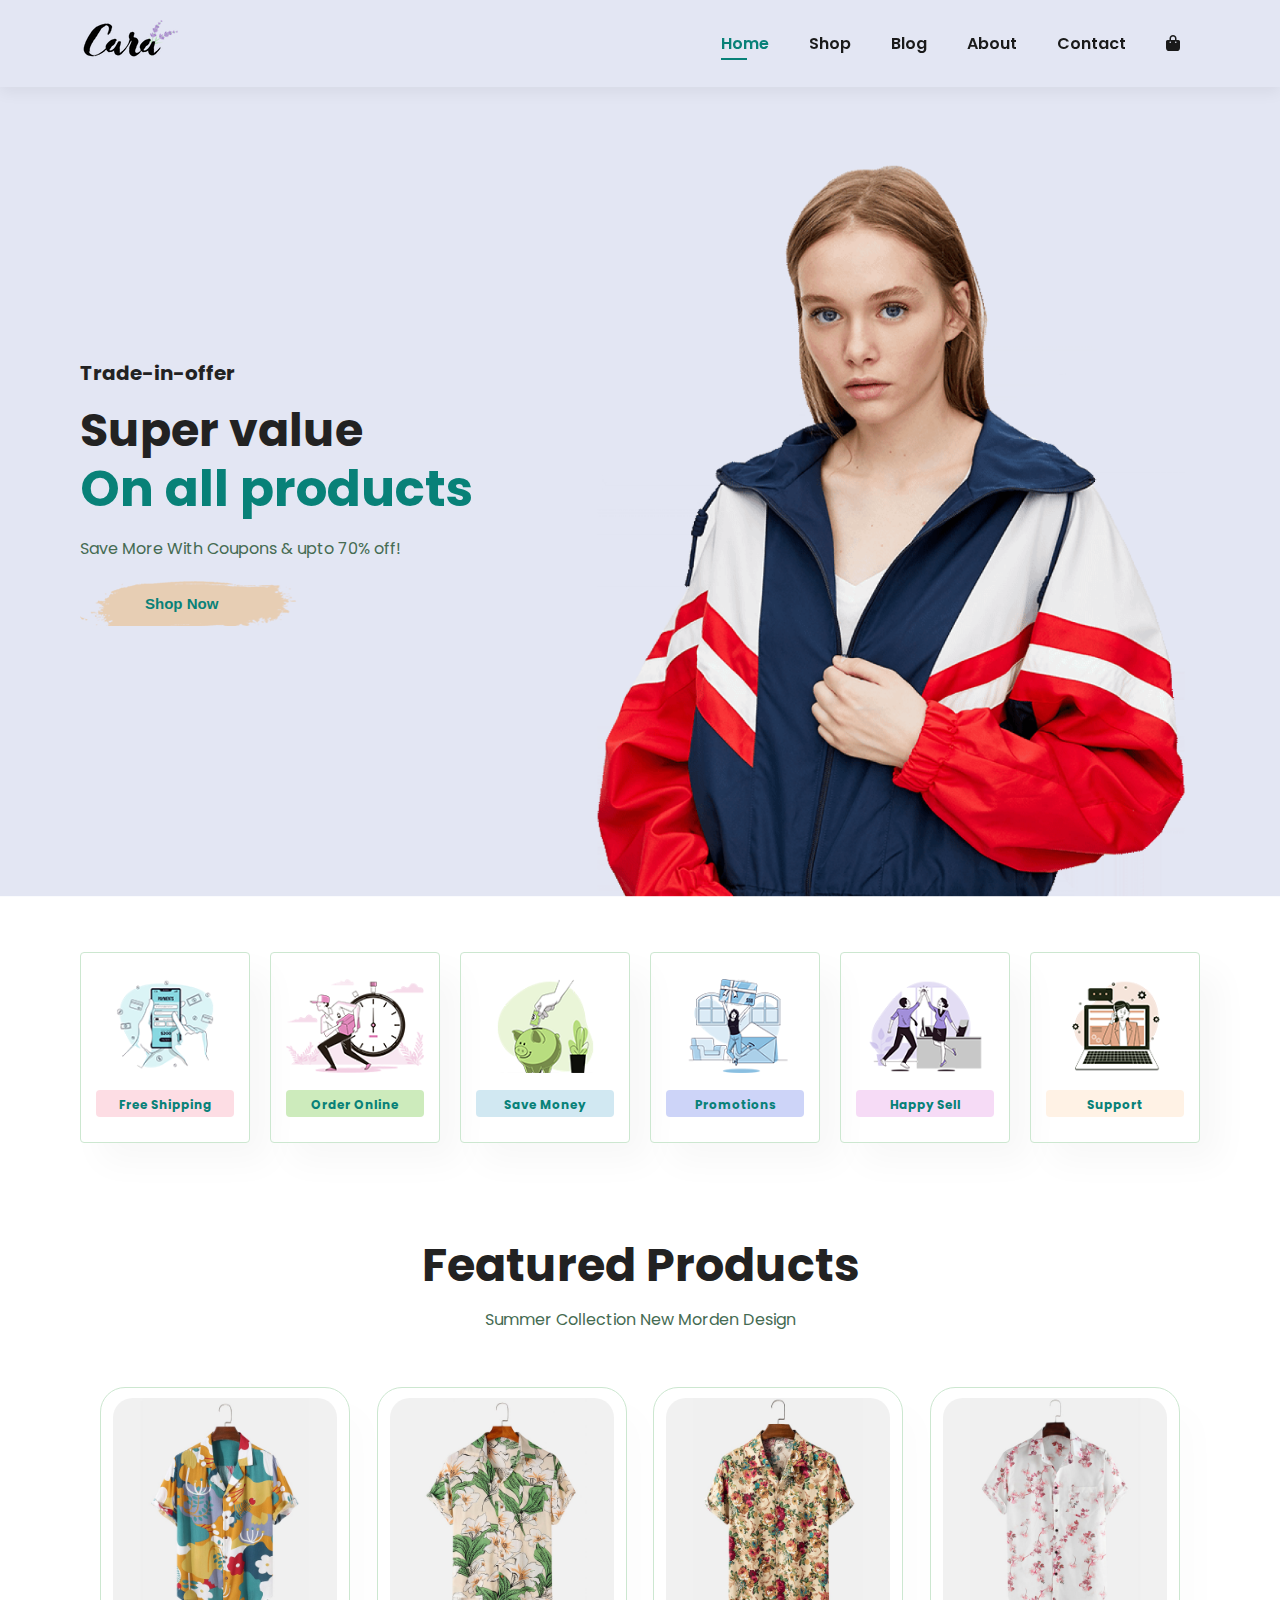
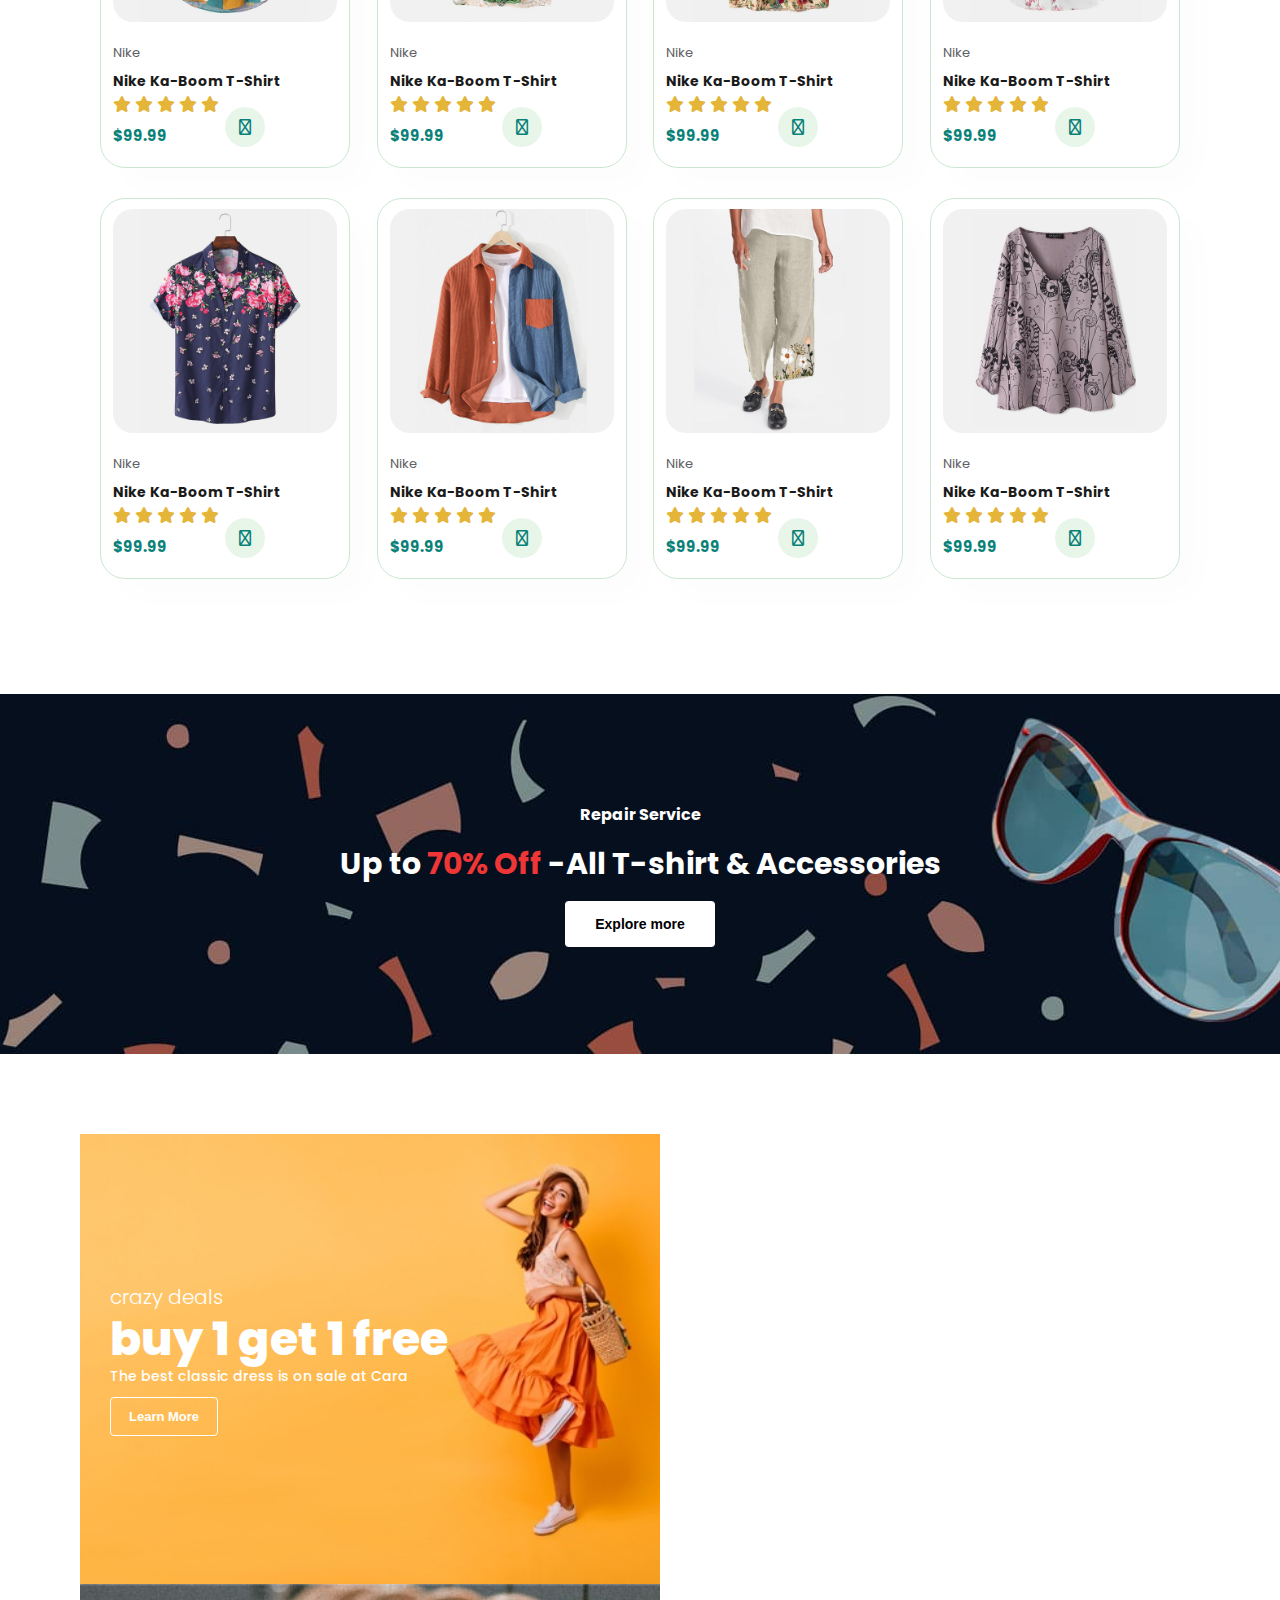
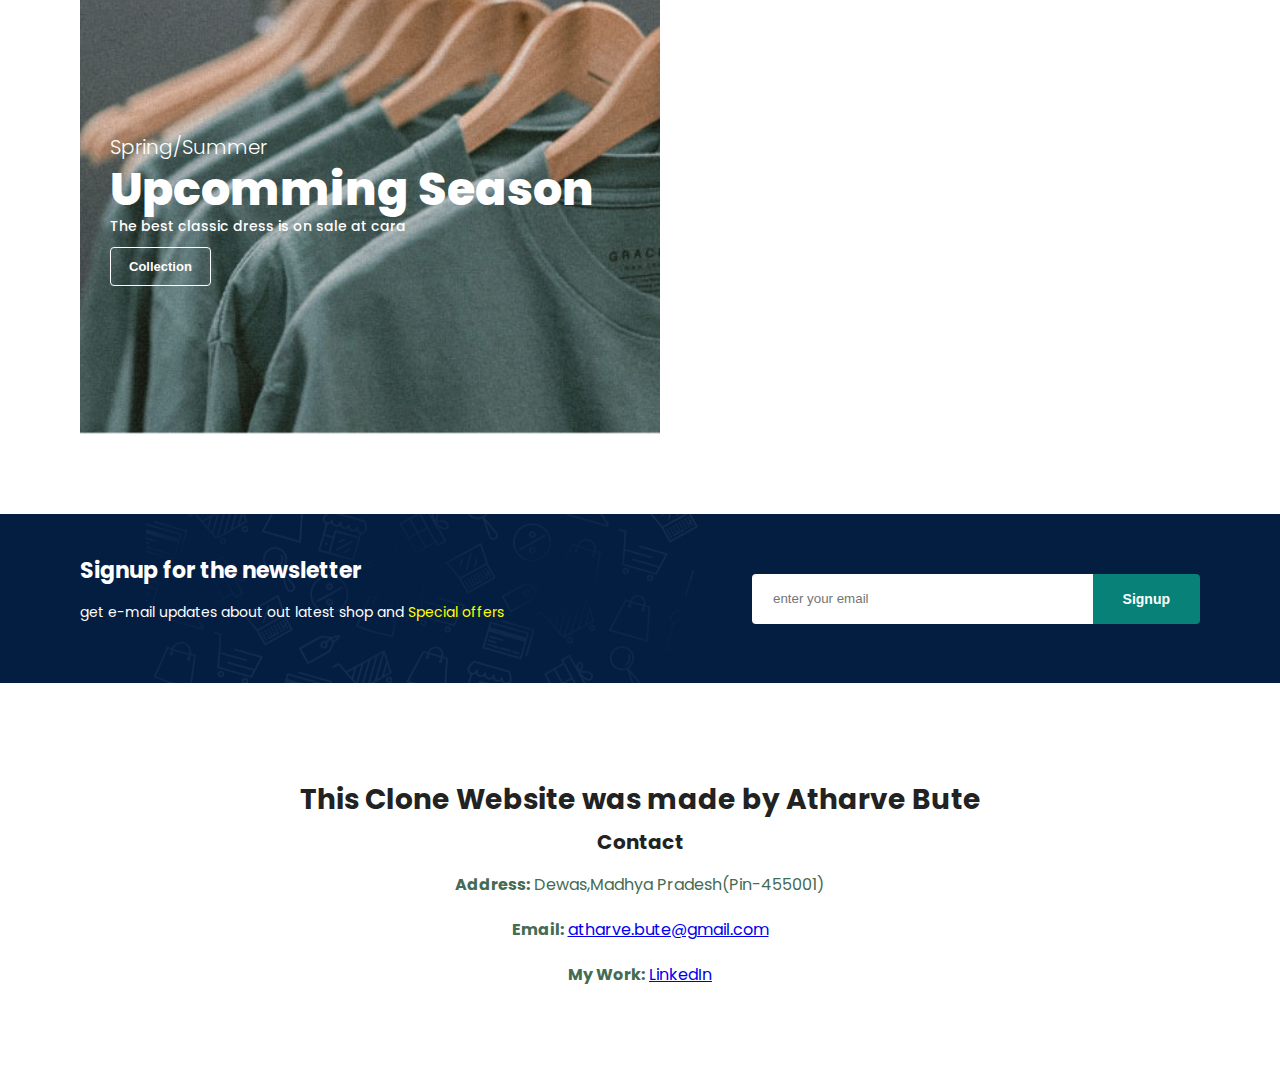
<file: index.html>
<!DOCTYPE html>
<html lang="en">
<head>
    <meta charset="UTF-8">
    <meta http-equiv="X-UA-Compatible" content="IE=edge">
    <meta name="viewport" content="width=device-width, initial-scale=1.0">
   
    <title>E-commerce App</title>
    <link rel="stylesheet" href="style.css">
    
    <!-- Font Awesome CDN -->
    <link rel="stylesheet" href="https://cdnjs.cloudflare.com/ajax/libs/font-awesome/6.0.0-beta3/css/all.min.css" >
  
</head>
<body>
    <section id="header">
        <a href="index.html">
            <img src="img/logo.png" class="logo" alt="">
        </a>
        <div>
            <ul id="navbar">
                <li><a class="active" href="index.html">Home</a></li>
                <li><a href="shop.html">Shop</a></li>
                <li><a href="blog.html">Blog</a></li>
                <li><a href="about.html">About</a></li>
                <li><a href="contact.html">Contact</a></li>
                <li><a href="cart.html" id="bag"><i class="fa-solid fa-bag-shopping"></i></a></li>
                <a href="#" id="close"><i class="fa-solid fa-xmark"></i></a>
            </ul>
        </div>
        <div id="mobile">
            <a href="cart.html"><i class="fa-solid fa-bag-shopping"></i></a>
            <i id="bar" class="fa-solid fa-bars"></i>

            <script src="script.js"></script>
            
            </i>
        </div>
    </section>

    <section id="hero">
            <h4>Trade-in-offer</h4>
            <h2>Super value</h2>
            <h1>On all products</h1>
            <p>Save More With Coupons & upto 70% off!</p>
            <button>Shop Now</button>
    </section>

    <section id="feature" class="section-p1">
        <div class="featurebox">
            <img src="img/features/f1.png" alt="">
            <h6>Free Shipping </h6>
        </div>
        <div class="featurebox">
            <img src="img/features/f2.png" alt="">
            <h6>Order Online </h6>
        </div>
        <div class="featurebox">
            <img src="img/features/f3.png" alt="">
            <h6>Save Money </h6>
        </div>
        <div class="featurebox">
            <img src="img/features/f4.png" alt="">
            <h6>Promotions </h6>
        </div>
        <div class="featurebox">
            <img src="img/features/f5.png" alt="">
            <h6>Happy Sell </h6>
        </div>
        <div class="featurebox">
            <img src="img/features/f6.png" alt="">
            <h6>Support </h6>
        </div>
    </section>

    <section id="product1" class="section-p1">
        <h2>Featured Products</h2>
        <p>Summer Collection New Morden Design</p>
        <div class="productcontainer">
          
            <div class="pro" onclick="window.location.href='sproduct.html';">
                <img src="img/products/f1.jpg" alt="">
                <div class="des">
                    <span>Nike</span>
                    <h5>Nike Ka-Boom T-Shirt</h5>
                    <div class="star">
                        <i class="fas fa-star"></i>
                        <i class="fas fa-star"></i>
                        <i class="fas fa-star"></i>
                        <i class="fas fa-star"></i>
                        <i class="fas fa-star"></i>
                    </div>
                    <h4>$99.99</h4>
                </div>
                <a href="#"><i class="fa-solid fa-cart-shopping cart1"></i></a>
            </div>
            <div class="pro" onclick="window.location.href='sproduct.html';">
                <img src="img/products/f2.jpg" alt="">
                <div class="des">
                    <span>Nike</span>
                    <h5>Nike Ka-Boom T-Shirt</h5>
                    <div class="star">
                        <i class="fas fa-star"></i>
                        <i class="fas fa-star"></i>
                        <i class="fas fa-star"></i>
                        <i class="fas fa-star"></i>
                        <i class="fas fa-star"></i>
                    </div>
                    <h4>$99.99</h4>
                </div>
                <a href="#"><i class="fa-solid fa-cart-shopping cart1"></i></a>
            </div>
            <div class="pro" onclick="window.location.href='sproduct.html';">
                <img src="img/products/f3.jpg" alt="">
                <div class="des">
                    <span>Nike</span>
                    <h5>Nike Ka-Boom T-Shirt</h5>
                    <div class="star">
                        <i class="fas fa-star"></i>
                        <i class="fas fa-star"></i>
                        <i class="fas fa-star"></i>
                        <i class="fas fa-star"></i>
                        <i class="fas fa-star"></i>
                    </div>
                    <h4>$99.99</h4>
                </div>
                <a href="#"><i class="fa-solid fa-cart-shopping cart1"></i></a>
            </div>
            <div class="pro" onclick="window.location.href='sproduct.html';">
                <img src="img/products/f4.jpg" alt="">
                <div class="des">
                    <span>Nike</span>
                    <h5>Nike Ka-Boom T-Shirt</h5>
                    <div class="star">
                        <i class="fas fa-star"></i>
                        <i class="fas fa-star"></i>
                        <i class="fas fa-star"></i>
                        <i class="fas fa-star"></i>
                        <i class="fas fa-star"></i>
                    </div>
                    <h4>$99.99</h4>
                </div>
                <a href="#"><i class="fa-solid fa-cart-shopping cart1"></i></a>
            </div>
            <div class="pro" onclick="window.location.href='sproduct.html';">
                <img src="img/products/f5.jpg" alt="">
                <div class="des">
                    <span>Nike</span>
                    <h5>Nike Ka-Boom T-Shirt</h5>
                    <div class="star">
                        <i class="fas fa-star"></i>
                        <i class="fas fa-star"></i>
                        <i class="fas fa-star"></i>
                        <i class="fas fa-star"></i>
                        <i class="fas fa-star"></i>
                    </div>
                    <h4>$99.99</h4>
                </div>
                <a href="#"><i class="fa-solid fa-cart-shopping cart1"></i></a>
            </div>
            <div class="pro" onclick="window.location.href='sproduct.html';">
                <img src="img/products/f6.jpg" alt="">
                <div class="des">
                    <span>Nike</span>
                    <h5>Nike Ka-Boom T-Shirt</h5>
                    <div class="star">
                        <i class="fas fa-star"></i>
                        <i class="fas fa-star"></i>
                        <i class="fas fa-star"></i>
                        <i class="fas fa-star"></i>
                        <i class="fas fa-star"></i>
                    </div>
                    <h4>$99.99</h4>
                </div>
                <a href="#"><i class="fa-solid fa-cart-shopping cart1"></i></a>
            </div>
            <div class="pro" onclick="window.location.href='sproduct.html';">
                <img src="img/products/f7.jpg" alt="">
                <div class="des">
                    <span>Nike</span>
                    <h5>Nike Ka-Boom T-Shirt</h5>
                    <div class="star">
                        <i class="fas fa-star"></i>
                        <i class="fas fa-star"></i>
                        <i class="fas fa-star"></i>
                        <i class="fas fa-star"></i>
                        <i class="fas fa-star"></i>
                    </div>
                    <h4>$99.99</h4>
                </div>
                <a href="#"><i class="fa-solid fa-cart-shopping cart1"></i></a>
            </div>
            <div class="pro" onclick="window.location.href='sproduct.html';">
                <img src="img/products/f8.jpg" alt="">
                <div class="des">
                    <span>Nike</span>
                    <h5>Nike Ka-Boom T-Shirt</h5>
                    <div class="star">
                        <i class="fas fa-star"></i>
                        <i class="fas fa-star"></i>
                        <i class="fas fa-star"></i>
                        <i class="fas fa-star"></i>
                        <i class="fas fa-star"></i>
                    </div>
                    <h4>$99.99</h4>
                </div>
                <a href="#"><i class="fa-solid fa-cart-shopping cart1"></i></a>
            </div>
            
        </div>
    </section>

    <section id="banner" class="section-m1">
        <h4>Repair Service</h4>
        <h2>Up to <span>70% Off</span> -All T-shirt & Accessories</h2>
        <button class="normal">Explore more</button>
    </section>

    <section id="smbanner" class="section-p1">
        <div class="bannerbox">
            <h4>crazy deals</h4>
            <h2>buy 1 get 1 free</h2>
            <span>The best classic dress is on sale at Cara</span>
            <button class="white">Learn More</button>
        </div>
        <div class="bannerbox bannerbox2">
            <h4>Spring/Summer</h4>
            <h2>Upcomming Season</h2>
            <span>The best classic dress is on sale at cara</span>
            <button class="white">Collection</button>
        </div>
    </section>
    <section id="newsletter" class="section-p1 section-m1">
        <div class="newstext">
            <h4>Signup for the newsletter</h4>
            <p>get e-mail updates about out latest shop and <span>Special offers</span> </p>
        </div>
        <div class="form">
            <input type="email" placeholder="enter your email">
            <button class="normal">Signup</button>
        </div>
    </section>

    <footer class="section-p1 section-m1"> 
        <div class="col">
            <h2>This Clone Website was made by Atharve Bute </h2>
            <h4>Contact</h4>
            <p><span>Address:</span> Dewas,Madhya Pradesh(Pin-455001)</p>
            <p><span>Email:</span> <a href="mailto:atharve.bute@gmail.com">atharve.bute@gmail.com</a></p>
            <p><span>My Work:</span> <a href="https://www.linkedin.com/in/atharve-bute-7a051725a?utm_source=share&utm_campaign=share_via&utm_content=profile&utm_medium=android_app ">LinkedIn</a></p>

            
              
        </div>
    </footer>

</body>
</html>
</file>
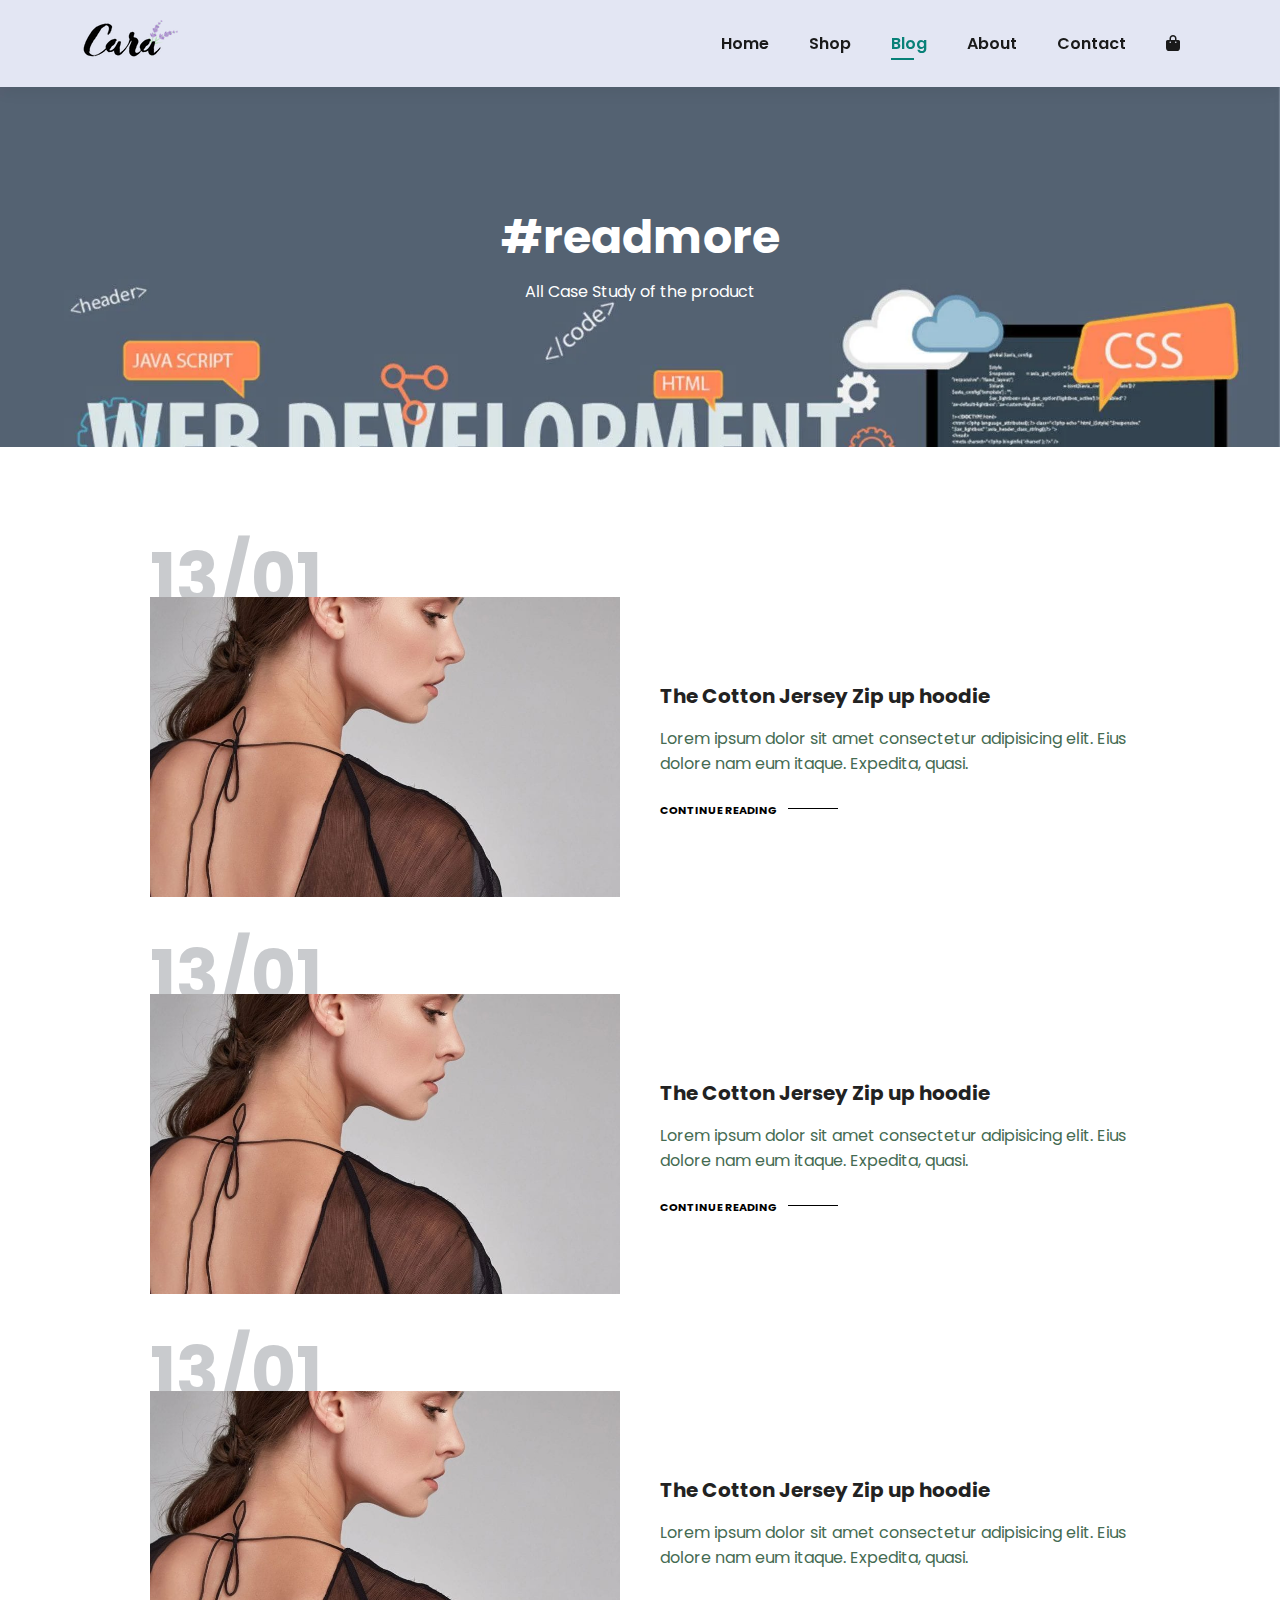
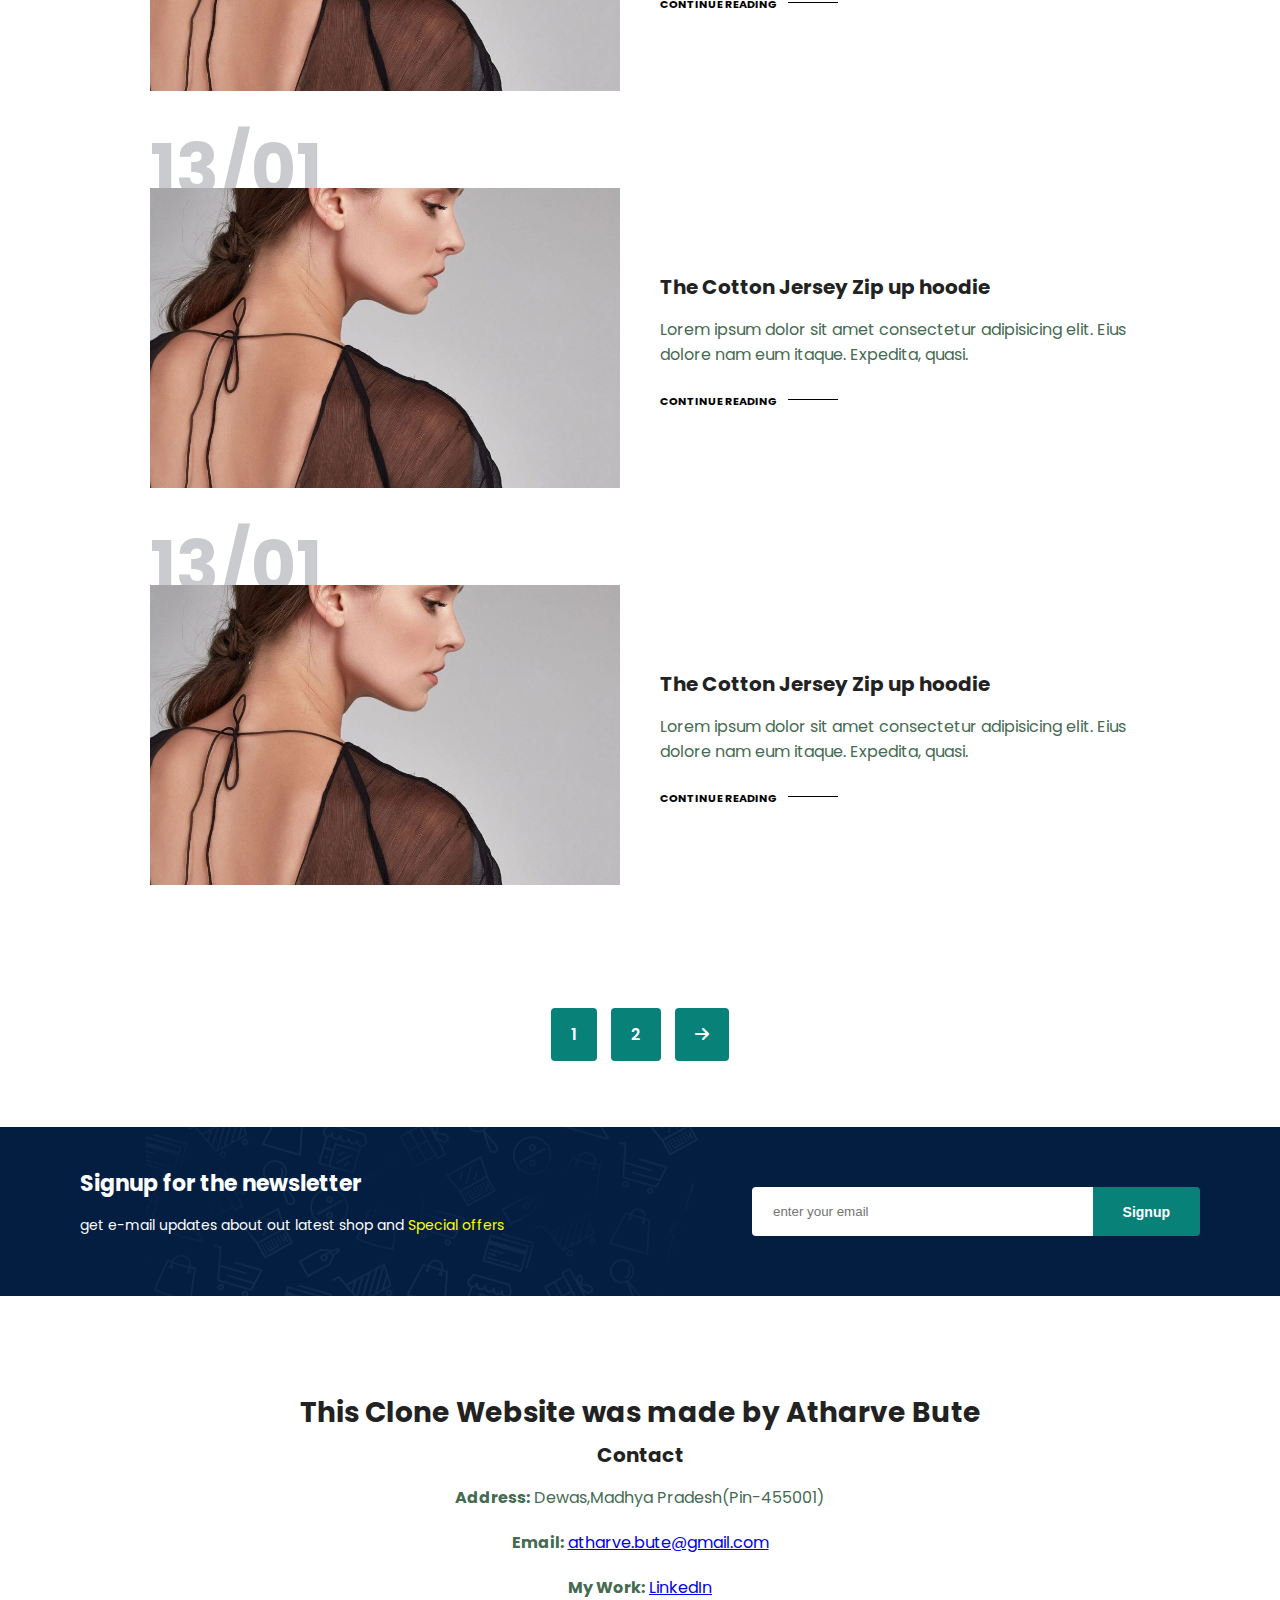
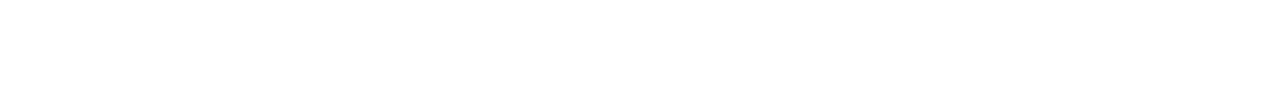
<file: blog.html>
<!DOCTYPE html>
<html lang="en">
<head>
    <meta charset="UTF-8">
    <meta http-equiv="X-UA-Compatible" content="IE=edge">
    <meta name="viewport" content="width=device-width, initial-scale=1.0">
   
    <title>E-commerce App</title>
    <link rel="stylesheet" href="style.css">
    
    <!-- Font Awesome CDN -->
    <link rel="stylesheet" href="https://cdnjs.cloudflare.com/ajax/libs/font-awesome/6.0.0-beta3/css/all.min.css" >
  
</head>
<body>
    <section id="header">
        <a href="index.html">
            <img src="img/logo.png" class="logo" alt="">
        </a>
        <div>
            <ul id="navbar">
                <li><a  href="index.html">Home</a></li>
                <li><a href="shop.html">Shop</a></li>
                <li><a href="blog.html"  class="active" >Blog</a></li>
                <li><a href="about.html">About</a></li>
                <li><a href="contact.html">Contact</a></li>
                <li><a href="cart.html" id="bag"><i class="fa-solid fa-bag-shopping"></i></a></li>
                <a href="#" id="close"><i class="fa-solid fa-xmark"></i></a>
            </ul>
        </div>
        <div id="mobile">
            <a href="cart.html"><i class="fa-solid fa-bag-shopping"></i></a>
            <i id="bar" class="fa-solid fa-bars"></i>

            <script src="script.js"></script>
            
            </i>
        </div>
    </section>

    <section id="pageheader" class="blogheader">
            
            <h2>#readmore</h2>
            <p>All Case Study of the product</p>
       
    </section>


  <Section id="blog">
    <div class="blogbox">
        <div class="blogimg">
            <img src="img/blog/b1.jpg" >
        </div>
        <div class="blogdetails">
            <h4>The Cotton Jersey Zip up hoodie</h4>
            <p>Lorem ipsum dolor sit amet consectetur adipisicing elit. Eius dolore nam eum itaque. Expedita, quasi.</p>
            <a href="#">CONTINUE READING</a>
        </div>
        <h1>13/01</h1>
    </div>
    <div class="blogbox">
        <div class="blogimg">
            <img src="img/blog/b1.jpg" >
        </div>
        <div class="blogdetails">
            <h4>The Cotton Jersey Zip up hoodie</h4>
            <p>Lorem ipsum dolor sit amet consectetur adipisicing elit. Eius dolore nam eum itaque. Expedita, quasi.</p>
            <a href="#">CONTINUE READING</a>
        </div>
        <h1>13/01</h1>
    </div>
    <div class="blogbox">
        <div class="blogimg">
            <img src="img/blog/b1.jpg" >
        </div>
        <div class="blogdetails">
            <h4>The Cotton Jersey Zip up hoodie</h4>
            <p>Lorem ipsum dolor sit amet consectetur adipisicing elit. Eius dolore nam eum itaque. Expedita, quasi.</p>
            <a href="#">CONTINUE READING</a>
        </div>
        <h1>13/01</h1>
    </div>
    <div class="blogbox">
        <div class="blogimg">
            <img src="img/blog/b1.jpg" >
        </div>
        <div class="blogdetails">
            <h4>The Cotton Jersey Zip up hoodie</h4>
            <p>Lorem ipsum dolor sit amet consectetur adipisicing elit. Eius dolore nam eum itaque. Expedita, quasi.</p>
            <a href="#">CONTINUE READING</a>
        </div>
        <h1>13/01</h1>
    </div>
    <div class="blogbox">
        <div class="blogimg">
            <img src="img/blog/b1.jpg" >
        </div>
        <div class="blogdetails">
            <h4>The Cotton Jersey Zip up hoodie</h4>
            <p>Lorem ipsum dolor sit amet consectetur adipisicing elit. Eius dolore nam eum itaque. Expedita, quasi.</p>
            <a href="#">CONTINUE READING</a>
        </div>
        <h1>13/01</h1>
    </div>
  </Section>


    <section id="pagination" class="section-p1">
        <a href="#">1</a>
        <a href="#">2</a>
        <a href="#"><i class="fa-solid fa-arrow-right"></i></a>
    </section>
 
    <section id="newsletter" class="section-p1 section-m1">
        <div class="newstext">
            <h4>Signup for the newsletter</h4>
            <p>get e-mail updates about out latest shop and <span>Special offers</span> </p>
        </div>
        <div class="form">
            <input type="email" placeholder="enter your email">
            <button class="normal">Signup</button>
        </div>
    </section>

    <footer class="section-p1 section-m1"> 
        <div class="col">
            <h2>This Clone Website was made by Atharve Bute </h2>
            <h4>Contact</h4>
            <p><span>Address:</span> Dewas,Madhya Pradesh(Pin-455001)</p>
            <p><span>Email:</span> <a href="mailto:atharve.bute@gmail.com">atharve.bute@gmail.com</a></p>
            <p><span>My Work:</span> <a href="https://www.linkedin.com/in/atharve-bute-7a051725a?utm_source=share&utm_campaign=share_via&utm_content=profile&utm_medium=android_app ">LinkedIn</a></p>

            
              
        </div>
    </footer>

    
</body>
</html>
</file>
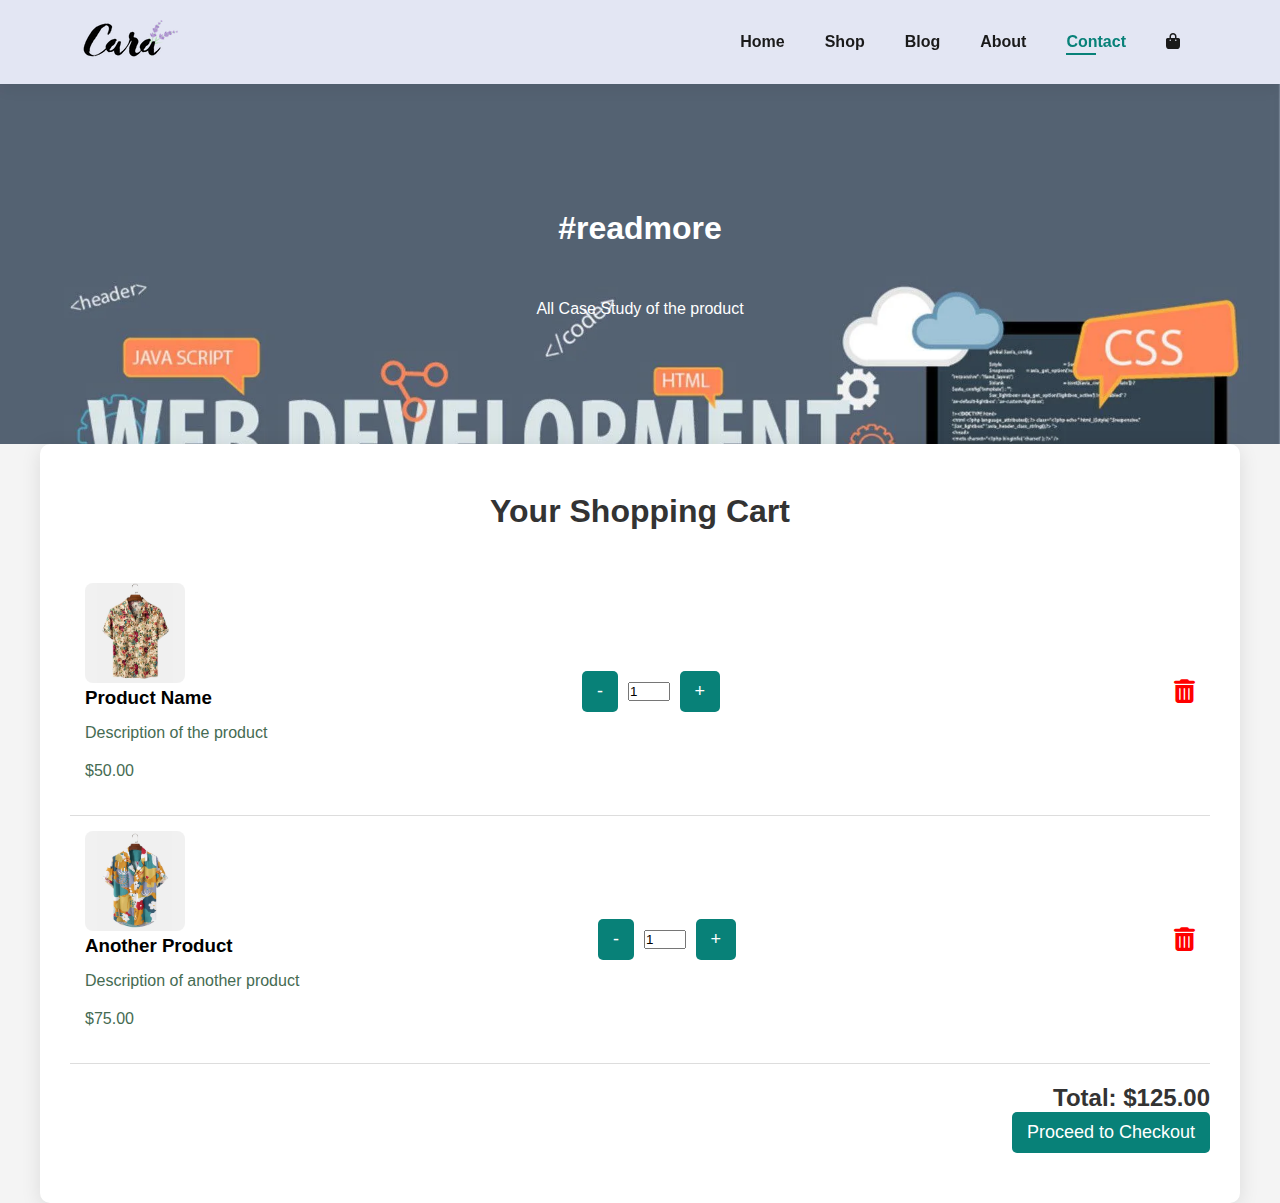
<file: cart.html>
<!DOCTYPE html>
<html lang="en">
<head>
    <meta charset="UTF-8">
    <meta name="viewport" content="width=device-width, initial-scale=1.0">
    <title>E-commerce App - Cart</title>
    <link rel="stylesheet" href="style.css">
    <link rel="stylesheet" href="https://cdnjs.cloudflare.com/ajax/libs/font-awesome/6.0.0-beta3/css/all.min.css">
    <style>
        body {
            font-family: Arial, sans-serif;
            background-color: #f4f4f4;
          
        }
        
        #cart {
            max-width: 1200px;
            margin: 0 auto;
            background-color: white;
            padding: 30px;
            border-radius: 10px;
            box-shadow: 0 4px 20px rgba(0, 0, 0, 0.1);
        }

        h2 {
            font-size: 32px;
            text-align: center;
            color: #333;
            margin: 0 0 20px;
            padding: 10px;
        }
        
        .cart-item {
            display: flex;
            justify-content: space-between;
            align-items: center;
            padding: 15px;
            border-bottom: 1px solid #ddd;
            transition: background-color 0.3s;
        }

        .cart-item:hover {
            background-color: #f9f9f9;
        }
        
        .item-details img {
            width: 100px;
            height: auto;
            border-radius: 8px;
            margin-right: 15px;
        }
        
        .item-quantity {
            display: flex;
            align-items: center;
            gap: 10px;
            height: 30%;
        }
        .item-quantity input{
            width: 15%;
            
        }

        button {
            font-size: 18px;
            padding: 10px 15px;
            background-color: #088178;
            color: white;
            border: none;
            border-radius: 5px;
            cursor: pointer;
            transition: background-color 0.3s;
        }

        button:hover {
            background-color: #1a4e4b;
        }

        .item-remove {
            font-size: 24px;
            color: red;
            cursor: pointer;
            transition: color 0.3s;
        }

        .item-remove:hover {
            color: #e84343;
        }
        
        .cart-summary {
            text-align: right;
            padding: 20px 0;
        }

        .cart-summary h3 {
            font-size: 24px;
            color: #333;
        }

        @media (max-width: 600px) {
            .cart-item {
                flex-direction: column;
                align-items: flex-start;
                padding: 10px;
            }

            .item-details {
                margin-bottom: 10px;
            }

            .item-quantity {
                margin-top: 10px;
            }
            .item-remove{
                margin-top: 20px;
            }

            .cart-summary {
                text-align: center;
            }
        }
    </style>
</head>
<body>
    <section id="header">
        <a href="index.html">
            <img src="img/logo.png" class="logo" alt="">
        </a>
        <div>
            <ul id="navbar">
                <li><a href="index.html">Home</a></li>
                <li><a href="shop.html">Shop</a></li>
                <li><a href="blog.html">Blog</a></li>
                <li><a href="about.html">About</a></li>
                <li><a href="contact.html" class="active">Contact</a></li>
                <li><a href="cart.html" id="bag"><i class="fa-solid fa-bag-shopping"></i></a></li>
                <a href="#" id="close"><i class="fa-solid fa-xmark"></i></a>
            </ul>
        </div>
        <div id="mobile">
            <a href="cart.html"><i class="fa-solid fa-bag-shopping"></i></a>
            <i id="bar" class="fa-solid fa-bars"></i>
            <script src="script.js"></script>
        </div>
    </section>

    <section id="pageheader" class="blogheader">
        <h2>#readmore</h2>
        <p>All Case Study of the product</p>
    </section>

    <section id="cart">
        <h2>Your Shopping Cart</h2>
        
        <!-- Cart Item 1 -->
        <div class="cart-item" data-price="50.00">
            <div class="item-details">
                <img src="img/products/f3.jpg" alt="Product Image">
                <div>
                    <h3>Product Name</h3>
                    <p>Description of the product</p>
                    <p class="price">$50.00</p>
                </div>
            </div>
            <div class="item-quantity">
                <button class="decrease">-</button>
                <input type="number" class="quantity" value="1" min="1">
                <button class="increase">+</button>
            </div>
            <div class="item-remove">
                <i class="fas fa-trash-alt"></i>
            </div>
        </div>

        <!-- Cart Item 2 -->
        <div class="cart-item" data-price="75.00">
            <div class="item-details">
                <img src="img/products/f1.jpg" alt="Product Image">
                <div>
                    <h3>Another Product</h3>
                    <p>Description of another product</p>
                    <p class="price">$75.00</p>
                </div>
            </div>
            <div class="item-quantity">
                <button class="decrease">-</button>
                <input type="number" class="quantity" value="1" min="1">
                <button class="increase">+</button>
            </div>
            <div class="item-remove">
                <i class="fas fa-trash-alt"></i>
            </div>
        </div>

        <!-- Cart Summary -->
        <div class="cart-summary">
            <h3>Total: $<span id="total">125.00</span></h3>
            <button id="checkout-btn">Proceed to Checkout</button>
        </div>
    </section>

    <script>
        document.querySelectorAll('.increase').forEach(button => {
            button.addEventListener('click', (event) => {
                const cartItem = event.target.closest('.cart-item');
                const quantityInput = cartItem.querySelector('.quantity');
                quantityInput.value = parseInt(quantityInput.value) + 1;
                updateTotal();
            });
        });

        document.querySelectorAll('.decrease').forEach(button => {
            button.addEventListener('click', (event) => {
                const cartItem = event.target.closest('.cart-item');
                const quantityInput = cartItem.querySelector('.quantity');
                if (parseInt(quantityInput.value) > 1) {
                    quantityInput.value = parseInt(quantityInput.value) - 1;
                }
                updateTotal();
            });
        });

        document.querySelectorAll('.item-remove').forEach(button => {
            button.addEventListener('click', (event) => {
                const cartItem = event.target.closest('.cart-item');
                cartItem.remove();
                updateTotal();
            });
        });

        function updateTotal() {
            let total = 0;
            document.querySelectorAll('.cart-item').forEach(item => {
                const price = parseFloat(item.dataset.price);
                const quantity = parseInt(item.querySelector('.quantity').value);
                total += price * quantity;
            });
            document.getElementById('total').textContent = total.toFixed(2);
        }
    </script>
</body>
</html>
</file>
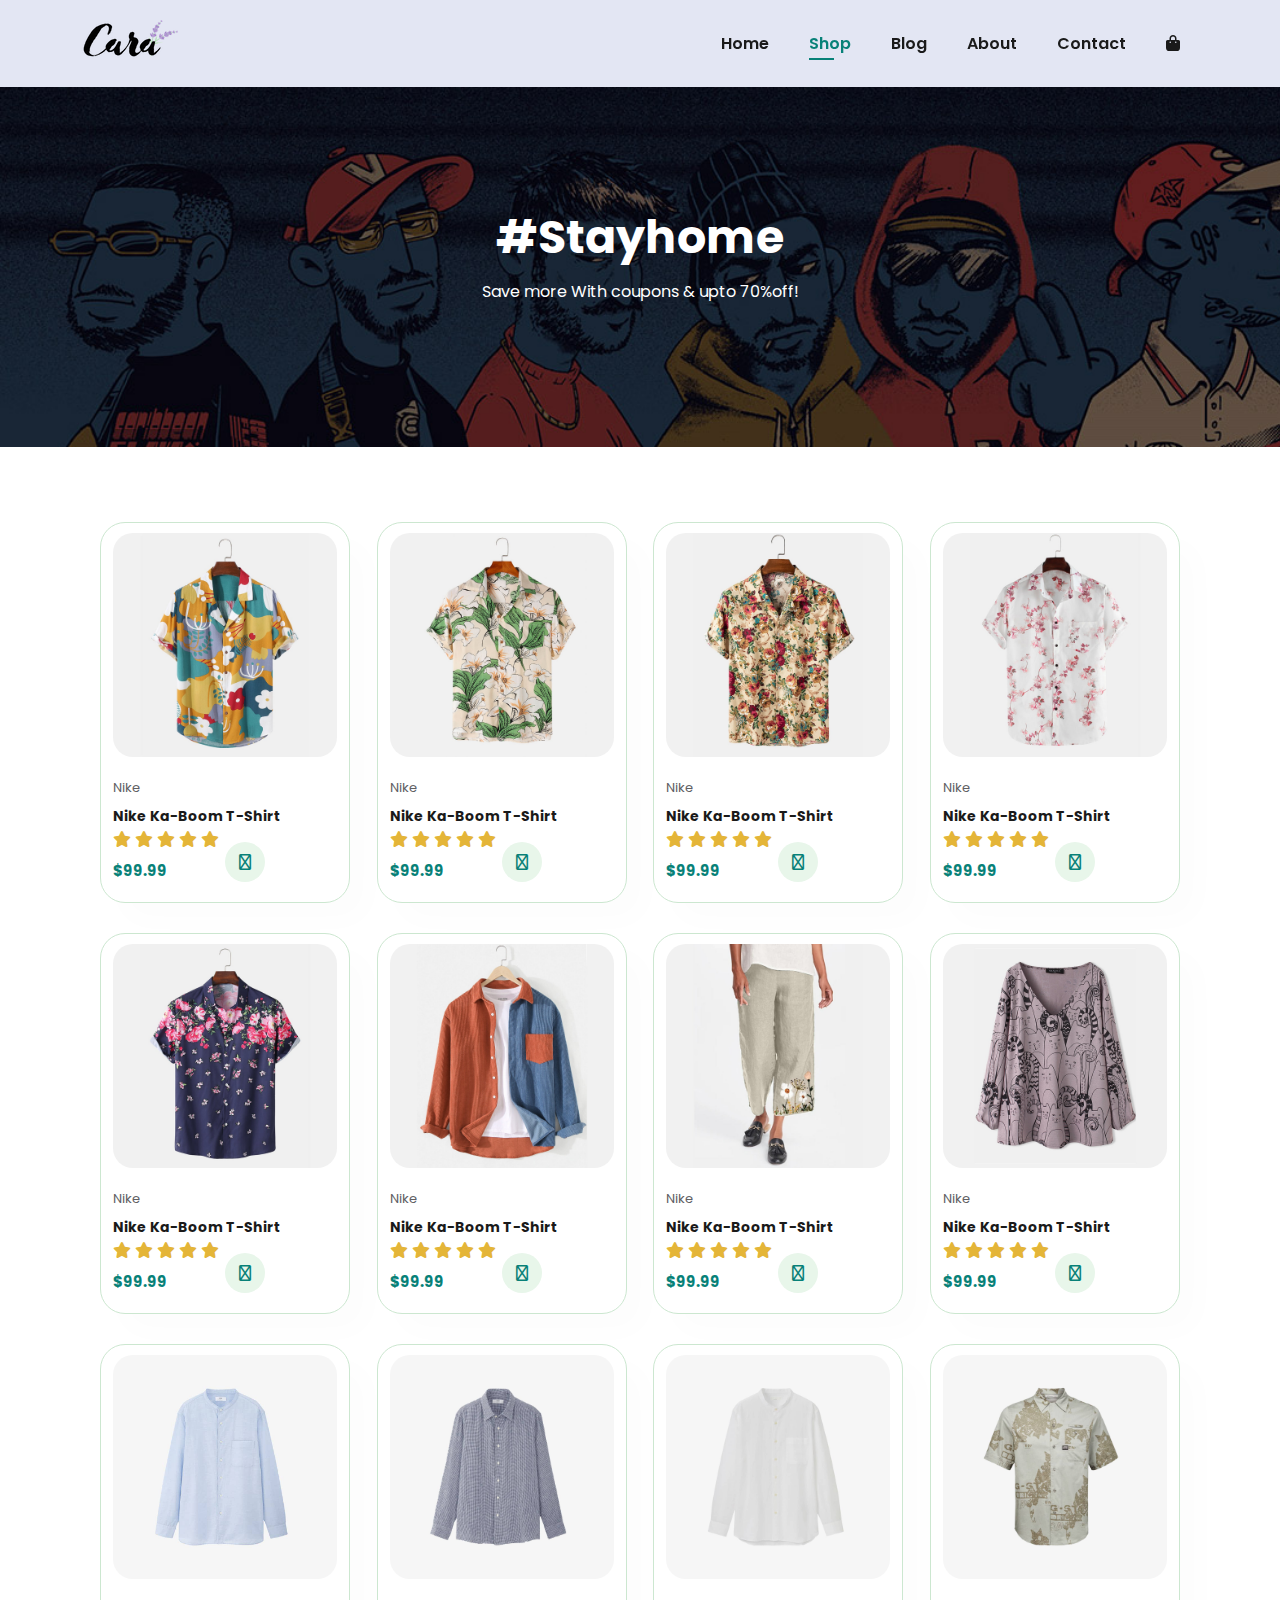
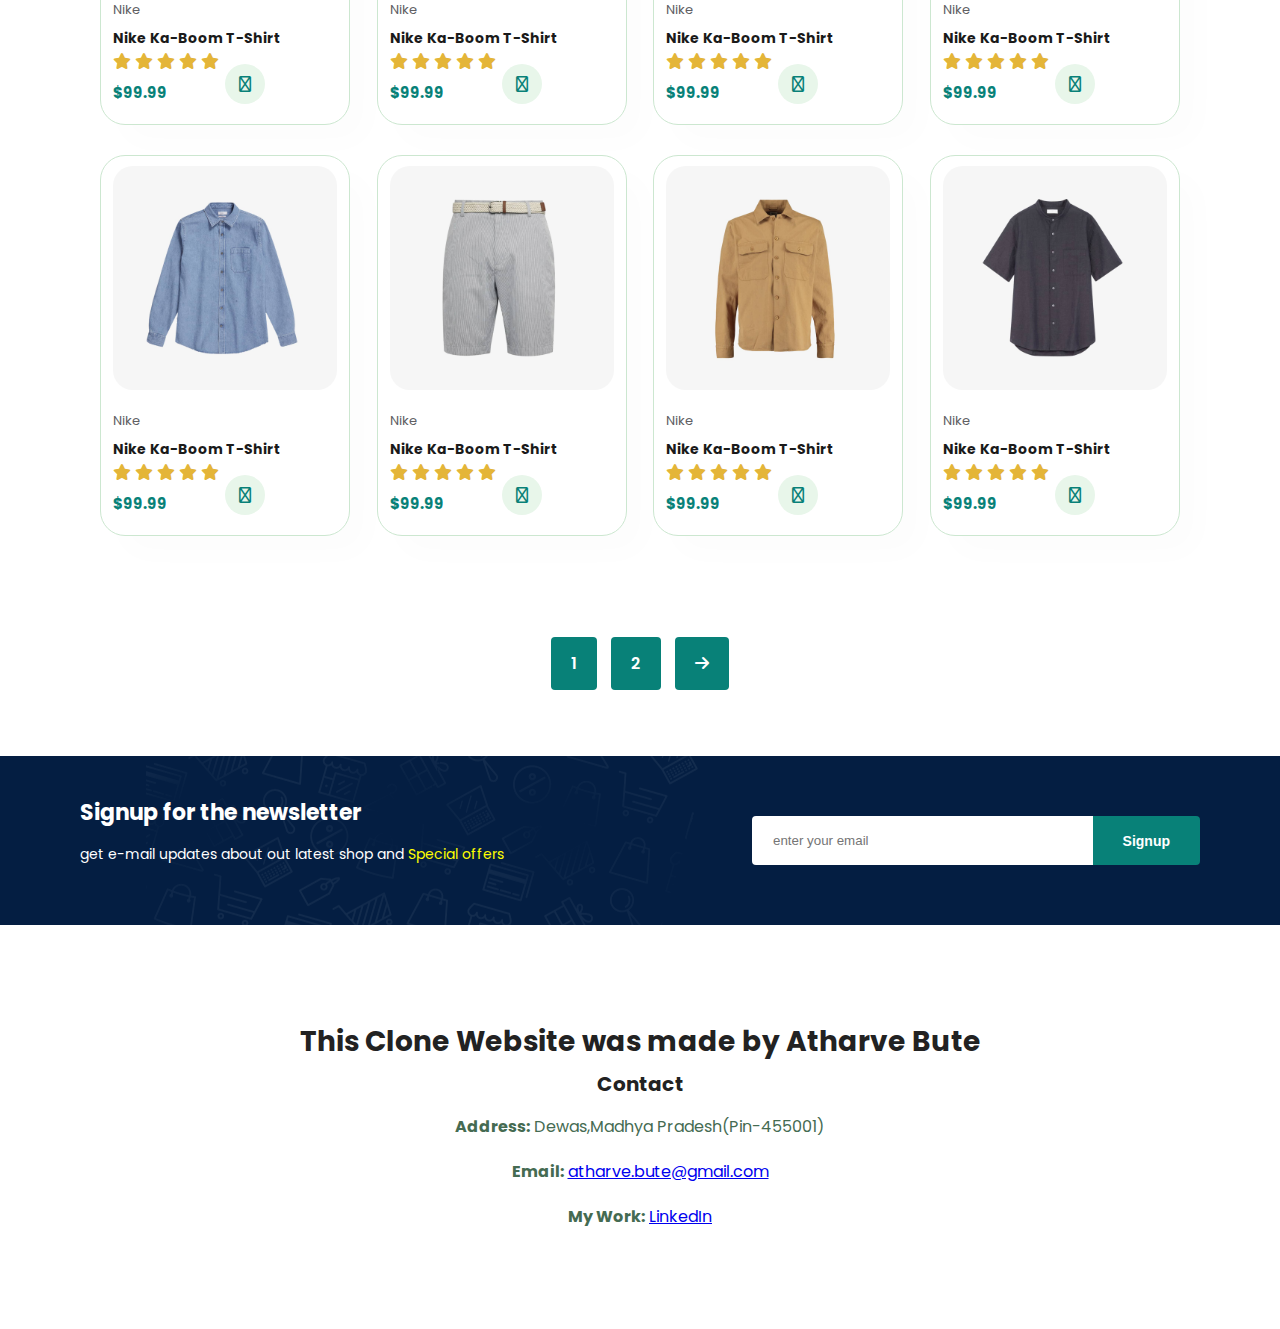
<file: shop.html>
<!DOCTYPE html>
<html lang="en">
<head>
    <meta charset="UTF-8">
    <meta http-equiv="X-UA-Compatible" content="IE=edge">
    <meta name="viewport" content="width=device-width, initial-scale=1.0">
   
    <title>E-commerce App</title>
    <link rel="stylesheet" href="style.css">
    
    <!-- Font Awesome CDN -->
    <link rel="stylesheet" href="https://cdnjs.cloudflare.com/ajax/libs/font-awesome/6.0.0-beta3/css/all.min.css" >
  
</head>
<body>
    <section id="header">
        <a href="index.html">
            <img src="img/logo.png" class="logo" alt="">
        </a>
        <div>
            <ul id="navbar">
                <li><a href="index.html">Home</a></li>
                <li><a href="shop.html"  class="active" >Shop</a></li>
                <li><a href="blog.html">Blog</a></li>
                <li><a href="about.html">About</a></li>
                <li><a href="contact.html">Contact</a></li>
                <li><a href="cart.html" id="bag"><i class="fa-solid fa-bag-shopping"></i></a></li>
                <a href="#" id="close"><i class="fa-solid fa-xmark"></i></a>
            </ul>
        </div>
        <div id="mobile">
            <a href="cart.html"><i class="fa-solid fa-bag-shopping"></i></a>
            <i id="bar" class="fa-solid fa-bars"></i>

            <script src="script.js"></script>
            
            </i>
        </div>
    </section>

    <section id="pageheader">
            
            <h2>#Stayhome</h2>
            <p>Save more With coupons & upto 70%off!</p>
       
    </section>


    <section id="product1" class="section-p1">
       
        <div class="productcontainer">
          
            <div class="pro" onclick="window.location.href='sproduct.html';">
                <img src="img/products/f1.jpg" alt="">
                <div class="des">
                    <span>Nike</span>
                    <h5>Nike Ka-Boom T-Shirt</h5>
                    <div class="star">
                        <i class="fas fa-star"></i>
                        <i class="fas fa-star"></i>
                        <i class="fas fa-star"></i>
                        <i class="fas fa-star"></i>
                        <i class="fas fa-star"></i>
                    </div>
                    <h4>$99.99</h4>
                </div>
                <a href="#"><i class="fa-solid fa-cart-shopping cart1"></i></a>
            </div>
                       <div class="pro" onclick="window.location.href='sproduct.html';">
                <img src="img/products/f2.jpg" alt="">
                <div class="des">
                    <span>Nike</span>
                    <h5>Nike Ka-Boom T-Shirt</h5>
                    <div class="star">
                        <i class="fas fa-star"></i>
                        <i class="fas fa-star"></i>
                        <i class="fas fa-star"></i>
                        <i class="fas fa-star"></i>
                        <i class="fas fa-star"></i>
                    </div>
                    <h4>$99.99</h4>
                </div>
                <a href="#"><i class="fa-solid fa-cart-shopping cart1"></i></a>
            </div>
                       <div class="pro" onclick="window.location.href='sproduct.html';">
                <img src="img/products/f3.jpg" alt="">
                <div class="des">
                    <span>Nike</span>
                    <h5>Nike Ka-Boom T-Shirt</h5>
                    <div class="star">
                        <i class="fas fa-star"></i>
                        <i class="fas fa-star"></i>
                        <i class="fas fa-star"></i>
                        <i class="fas fa-star"></i>
                        <i class="fas fa-star"></i>
                    </div>
                    <h4>$99.99</h4>
                </div>
                <a href="#"><i class="fa-solid fa-cart-shopping cart1"></i></a>
            </div>
                       <div class="pro" onclick="window.location.href='sproduct.html';">
                <img src="img/products/f4.jpg" alt="">
                <div class="des">
                    <span>Nike</span>
                    <h5>Nike Ka-Boom T-Shirt</h5>
                    <div class="star">
                        <i class="fas fa-star"></i>
                        <i class="fas fa-star"></i>
                        <i class="fas fa-star"></i>
                        <i class="fas fa-star"></i>
                        <i class="fas fa-star"></i>
                    </div>
                    <h4>$99.99</h4>
                </div>
                <a href="#"><i class="fa-solid fa-cart-shopping cart1"></i></a>
            </div>
                       <div class="pro" onclick="window.location.href='sproduct.html';">
                <img src="img/products/f5.jpg" alt="">
                <div class="des">
                    <span>Nike</span>
                    <h5>Nike Ka-Boom T-Shirt</h5>
                    <div class="star">
                        <i class="fas fa-star"></i>
                        <i class="fas fa-star"></i>
                        <i class="fas fa-star"></i>
                        <i class="fas fa-star"></i>
                        <i class="fas fa-star"></i>
                    </div>
                    <h4>$99.99</h4>
                </div>
                <a href="#"><i class="fa-solid fa-cart-shopping cart1"></i></a>
            </div>
                       <div class="pro" onclick="window.location.href='sproduct.html';">
                <img src="img/products/f6.jpg" alt="">
                <div class="des">
                    <span>Nike</span>
                    <h5>Nike Ka-Boom T-Shirt</h5>
                    <div class="star">
                        <i class="fas fa-star"></i>
                        <i class="fas fa-star"></i>
                        <i class="fas fa-star"></i>
                        <i class="fas fa-star"></i>
                        <i class="fas fa-star"></i>
                    </div>
                    <h4>$99.99</h4>
                </div>
                <a href="#"><i class="fa-solid fa-cart-shopping cart1"></i></a>
            </div>
                       <div class="pro" onclick="window.location.href='sproduct.html';">
                <img src="img/products/f7.jpg" alt="">
                <div class="des">
                    <span>Nike</span>
                    <h5>Nike Ka-Boom T-Shirt</h5>
                    <div class="star">
                        <i class="fas fa-star"></i>
                        <i class="fas fa-star"></i>
                        <i class="fas fa-star"></i>
                        <i class="fas fa-star"></i>
                        <i class="fas fa-star"></i>
                    </div>
                    <h4>$99.99</h4>
                </div>
                <a href="#"><i class="fa-solid fa-cart-shopping cart1"></i></a>
            </div>
                       <div class="pro" onclick="window.location.href='sproduct.html';">
                <img src="img/products/f8.jpg" alt="">
                <div class="des">
                    <span>Nike</span>
                    <h5>Nike Ka-Boom T-Shirt</h5>
                    <div class="star">
                        <i class="fas fa-star"></i>
                        <i class="fas fa-star"></i>
                        <i class="fas fa-star"></i>
                        <i class="fas fa-star"></i>
                        <i class="fas fa-star"></i>
                    </div>
                    <h4>$99.99</h4>
                </div>
                <a href="#"><i class="fa-solid fa-cart-shopping cart1"></i></a>
            </div>
    



       
   
          
                       <div class="pro" onclick="window.location.href='sproduct.html';">
                <img src="img/products/n1.jpg" alt="">
                <div class="des">
                    <span>Nike</span>
                    <h5>Nike Ka-Boom T-Shirt</h5>
                    <div class="star">
                        <i class="fas fa-star"></i>
                        <i class="fas fa-star"></i>
                        <i class="fas fa-star"></i>
                        <i class="fas fa-star"></i>
                        <i class="fas fa-star"></i>
                    </div>
                    <h4>$99.99</h4>
                </div>
                <a href="#"><i class="fa-solid fa-cart-shopping cart1"></i></a>
            </div>
                       <div class="pro" onclick="window.location.href='sproduct.html';">
                <img src="img/products/n2.jpg" alt="">
                <div class="des">
                    <span>Nike</span>
                    <h5>Nike Ka-Boom T-Shirt</h5>
                    <div class="star">
                        <i class="fas fa-star"></i>
                        <i class="fas fa-star"></i>
                        <i class="fas fa-star"></i>
                        <i class="fas fa-star"></i>
                        <i class="fas fa-star"></i>
                    </div>
                    <h4>$99.99</h4>
                </div>
                <a href="#"><i class="fa-solid fa-cart-shopping cart1"></i></a>
            </div>
                       <div class="pro" onclick="window.location.href='sproduct.html';">
                <img src="img/products/n3.jpg" alt="">
                <div class="des">
                    <span>Nike</span>
                    <h5>Nike Ka-Boom T-Shirt</h5>
                    <div class="star">
                        <i class="fas fa-star"></i>
                        <i class="fas fa-star"></i>
                        <i class="fas fa-star"></i>
                        <i class="fas fa-star"></i>
                        <i class="fas fa-star"></i>
                    </div>
                    <h4>$99.99</h4>
                </div>
                <a href="#"><i class="fa-solid fa-cart-shopping cart1"></i></a>
            </div>
                       <div class="pro" onclick="window.location.href='sproduct.html';">
                <img src="img/products/n4.jpg" alt="">
                <div class="des">
                    <span>Nike</span>
                    <h5>Nike Ka-Boom T-Shirt</h5>
                    <div class="star">
                        <i class="fas fa-star"></i>
                        <i class="fas fa-star"></i>
                        <i class="fas fa-star"></i>
                        <i class="fas fa-star"></i>
                        <i class="fas fa-star"></i>
                    </div>
                    <h4>$99.99</h4>
                </div>
                <a href="#"><i class="fa-solid fa-cart-shopping cart1"></i></a>
            </div>
                       <div class="pro" onclick="window.location.href='sproduct.html';">
                <img src="img/products/n5.jpg" alt="">
                <div class="des">
                    <span>Nike</span>
                    <h5>Nike Ka-Boom T-Shirt</h5>
                    <div class="star">
                        <i class="fas fa-star"></i>
                        <i class="fas fa-star"></i>
                        <i class="fas fa-star"></i>
                        <i class="fas fa-star"></i>
                        <i class="fas fa-star"></i>
                    </div>
                    <h4>$99.99</h4>
                </div>
                <a href="#"><i class="fa-solid fa-cart-shopping cart1"></i></a>
            </div>
                       <div class="pro" onclick="window.location.href='sproduct.html';">
                <img src="img/products/n6.jpg" alt="">
                <div class="des">
                    <span>Nike</span>
                    <h5>Nike Ka-Boom T-Shirt</h5>
                    <div class="star">
                        <i class="fas fa-star"></i>
                        <i class="fas fa-star"></i>
                        <i class="fas fa-star"></i>
                        <i class="fas fa-star"></i>
                        <i class="fas fa-star"></i>
                    </div>
                    <h4>$99.99</h4>
                </div>
                <a href="#"><i class="fa-solid fa-cart-shopping cart1"></i></a>
            </div>
                       <div class="pro" onclick="window.location.href='sproduct.html';">
                <img src="img/products/n7.jpg" alt="">
                <div class="des">
                    <span>Nike</span>
                    <h5>Nike Ka-Boom T-Shirt</h5>
                    <div class="star">
                        <i class="fas fa-star"></i>
                        <i class="fas fa-star"></i>
                        <i class="fas fa-star"></i>
                        <i class="fas fa-star"></i>
                        <i class="fas fa-star"></i>
                    </div>
                    <h4>$99.99</h4>
                </div>
                <a href="#"><i class="fa-solid fa-cart-shopping cart1"></i></a>
            </div>
                       <div class="pro" onclick="window.location.href='sproduct.html';">
                <img src="img/products/n8.jpg" alt="">
                <div class="des">
                    <span>Nike</span>
                    <h5>Nike Ka-Boom T-Shirt</h5>
                    <div class="star">
                        <i class="fas fa-star"></i>
                        <i class="fas fa-star"></i>
                        <i class="fas fa-star"></i>
                        <i class="fas fa-star"></i>
                        <i class="fas fa-star"></i>
                    </div>
                    <h4>$99.99</h4>
                </div>
                <a href="#"><i class="fa-solid fa-cart-shopping cart1"></i></a>
            </div>
            
        </div>
    </section>


    <section id="pagination" class="section-p1">
        <a href="#">1</a>
        <a href="#">2</a>
        <a href="#"><i class="fa-solid fa-arrow-right"></i></a>
    </section>
 
    <section id="newsletter" class="section-p1 section-m1">
        <div class="newstext">
            <h4>Signup for the newsletter</h4>
            <p>get e-mail updates about out latest shop and <span>Special offers</span> </p>
        </div>
        <div class="form">
            <input type="email" placeholder="enter your email">
            <button class="normal">Signup</button>
        </div>
    </section>

    <footer class="section-p1 section-m1"> 
        <div class="col">
            <h2>This Clone Website was made by Atharve Bute </h2>
            <h4>Contact</h4>
            <p><span>Address:</span> Dewas,Madhya Pradesh(Pin-455001)</p>
            <p><span>Email:</span> <a href="mailto:atharve.bute@gmail.com">atharve.bute@gmail.com</a></p>
            <p><span>My Work:</span> <a href="https://www.linkedin.com/in/atharve-bute-7a051725a?utm_source=share&utm_campaign=share_via&utm_content=profile&utm_medium=android_app ">LinkedIn</a></p>

            
              
        </div>
    </footer>

</body>
</html>
</file>
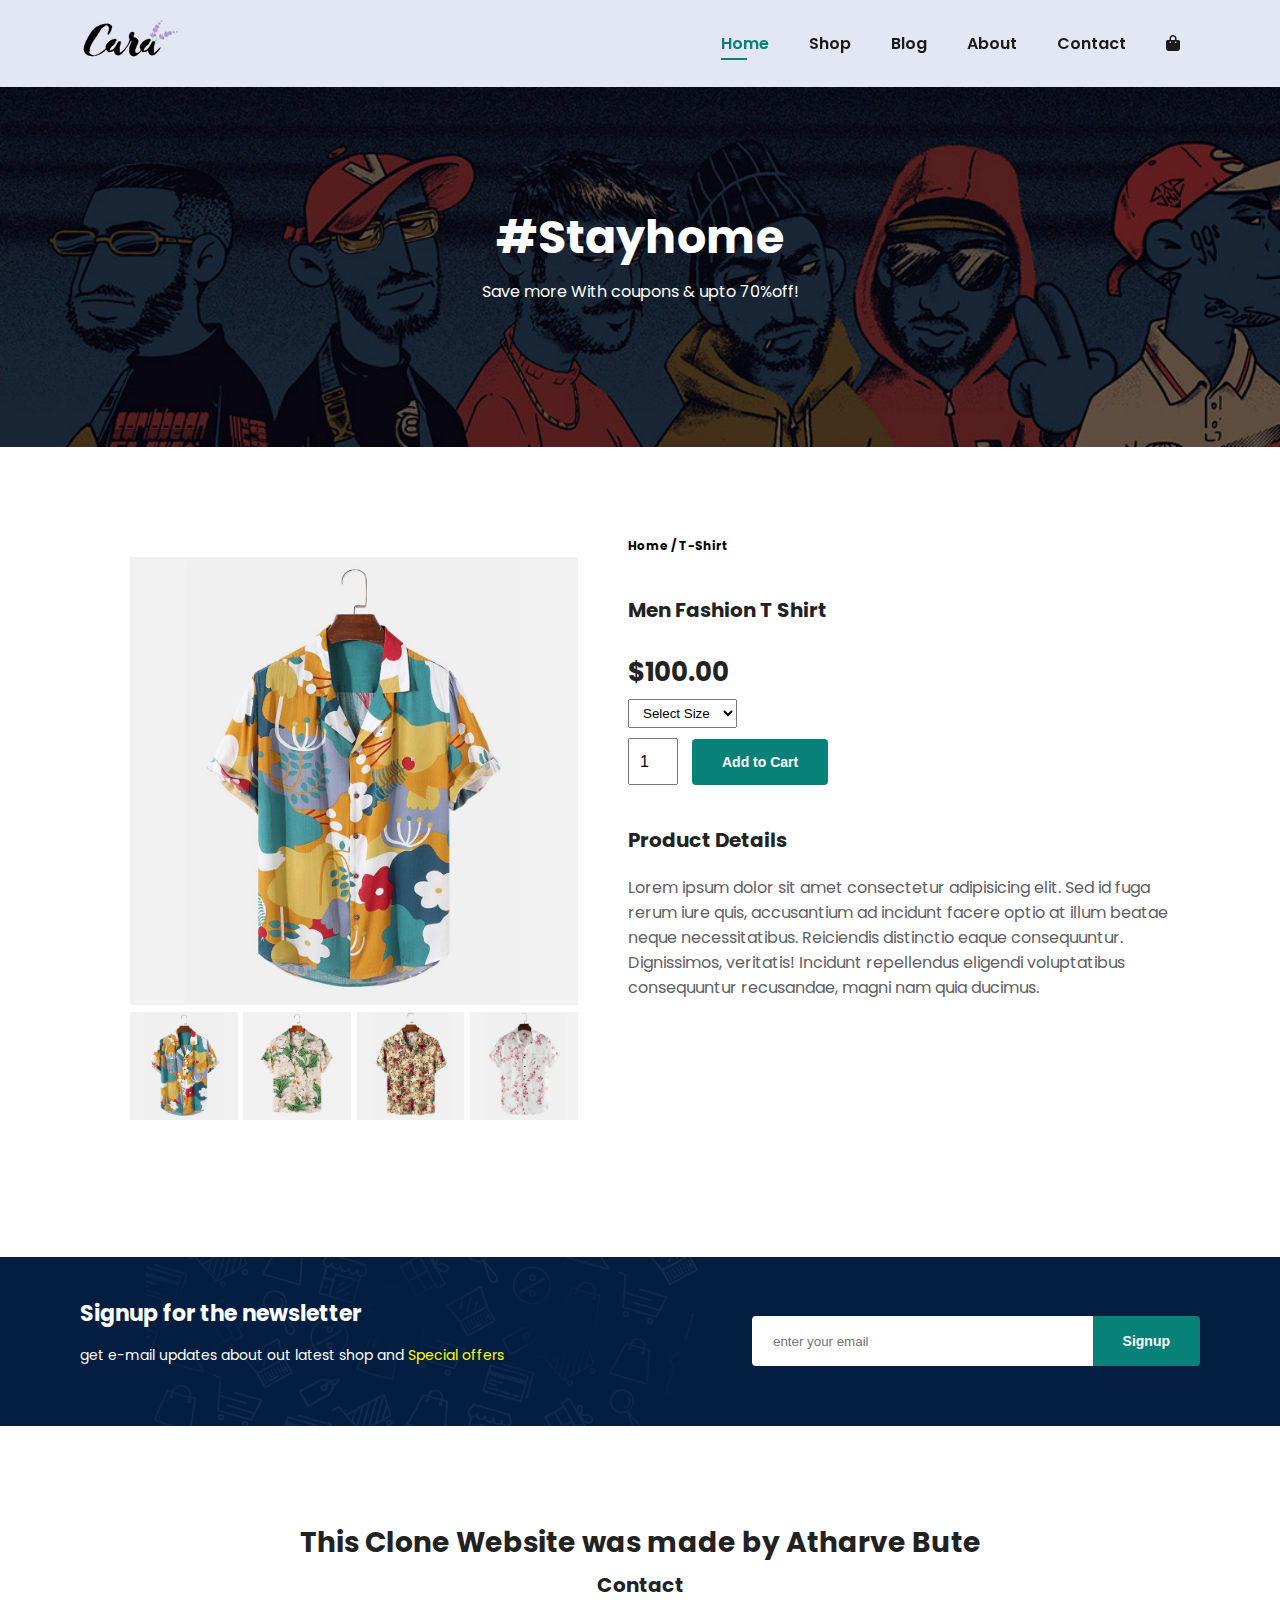
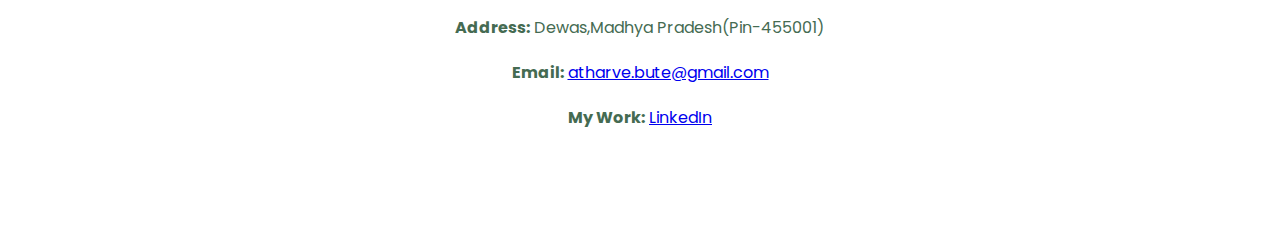
<file: sproduct.html>
<!DOCTYPE html>
<html lang="en">
<head>
    <meta charset="UTF-8">
    <meta http-equiv="X-UA-Compatible" content="IE=edge">
    <meta name="viewport" content="width=device-width, initial-scale=1.0">
   
    <title>E-commerce App</title>
    <link rel="stylesheet" href="style.css">
    
    <!-- Font Awesome CDN -->
    <link rel="stylesheet" href="https://cdnjs.cloudflare.com/ajax/libs/font-awesome/6.0.0-beta3/css/all.min.css" >
  
</head>
<body>
    <section id="header">
        <a href="index.html">
            <img src="img/logo.png" class="logo" alt="">
        </a>
        <div>
            <ul id="navbar">
                <li><a class="active" href="index.html">Home</a></li>
                <li><a href="shop.html">Shop</a></li>
                <li><a href="blog.html">Blog</a></li>
                <li><a href="about.html">About</a></li>
                <li><a href="contact.html">Contact</a></li>
                <li><a href="cart.html" id="bag"><i class="fa-solid fa-bag-shopping"></i></a></li>
                <a href="#" id="close"><i class="fa-solid fa-xmark"></i></a>
            </ul>
        </div>
        <div id="mobile">
            <a href="cart.html"><i class="fa-solid fa-bag-shopping"></i></a>
            <i id="bar" class="fa-solid fa-bars"></i>

            <script src="script.js"></script>
            
            </i>
        </div>
    </section>

    <section id="pageheader">
            
            <h2>#Stayhome</h2>
            <p>Save more With coupons & upto 70%off!</p>
       
    </section>

    <section id="prodetails" class="section-p1">
        <div class="proimage">
            <img src="img/products/f1.jpg" width="100%" id="mainimage">
            <div id="smallimage">
                <div class="smallimgcol">
                    <img src="img/products/f1.jpg" width="100%" class="smallimg">
                </div>
                <div class="smallimgcol">
                    <img src="img/products/f2.jpg" width="100%" class="smallimg">
                </div>
                <div class="smallimgcol">
                    <img src="img/products/f3.jpg" width="100%" class="smallimg">
                </div>
                <div class="smallimgcol">
                    <img src="img/products/f4.jpg" width="100%" class="smallimg">
                </div>
            </div>
        </div>
        <div class="singleprodetails">
            <h6>Home / T-Shirt</h6>
            <h4>Men Fashion T Shirt</h4>
            <h2>$100.00</h2>
            <select>
                <option>Select Size</option>
                <option>S</option>
                <option>L</option>
                <option>XL</option>
                <option>XXL</option>
            </select>
            <input type="number" value="1" />
            <button class="normal">Add to Cart</button>
            <h4>Product Details</h4>
            <span>Lorem ipsum dolor sit amet consectetur adipisicing elit. Sed id fuga rerum iure quis, accusantium ad incidunt facere optio at illum beatae neque necessitatibus. Reiciendis distinctio eaque consequuntur. Dignissimos, veritatis! Incidunt repellendus eligendi voluptatibus consequuntur recusandae, magni nam quia ducimus.</span>

        </div>
    </section>

 
    <section id="newsletter" class="section-p1 section-m1">
        <div class="newstext">
            <h4>Signup for the newsletter</h4>
            <p>get e-mail updates about out latest shop and <span>Special offers</span> </p>
        </div>
        <div class="form">
            <input type="email" placeholder="enter your email">
            <button class="normal">Signup</button>
        </div>
    </section>

    <footer class="section-p1 section-m1"> 
        <div class="col">
            <h2>This Clone Website was made by Atharve Bute </h2>
            <h4>Contact</h4>
            <p><span>Address:</span> Dewas,Madhya Pradesh(Pin-455001)</p>
            <p><span>Email:</span> <a href="mailto:atharve.bute@gmail.com">atharve.bute@gmail.com</a></p>
            <p><span>My Work:</span> <a href="https://www.linkedin.com/in/atharve-bute-7a051725a?utm_source=share&utm_campaign=share_via&utm_content=profile&utm_medium=android_app ">LinkedIn</a></p>

            
              
        </div>
    </footer>



    <script>
        var image =document.getElementById('mainimage');
        var smallimage = document.getElementsByClassName('smallimg');

        smallimage[0].onclick = function(){
            image.src = smallimage[0].src;
        }
        smallimage[1].onclick = function(){
            image.src = smallimage[1].src;
        }
        smallimage[2].onclick = function(){
            image.src = smallimage[2].src;
        }
        smallimage[3].onclick = function(){
            image.src = smallimage[3].src;
        }
    </script>
</body>
</html>
</file>
<file: style.css>
@import url('https://fonts.googleapis.com/css2?family=Poppins:ital,wght@0,100;0,200;0,300;0,400;0,500;0,600;0,700;0,800;0,900;1,100;1,200;1,300;1,400;1,500;1,600;1,700;1,800;1,900&display=swap');
*{
    margin: 0;
    padding: 0;box-sizing: border-box;
}
h1{
    font-size: 50px;
    line-height: 64px;
}
h2{
    font-size: 46px;
    line-height: 54px;
    color: #222;
}
h4{
    font-size: 20px;
    color: #222;
}
h6{
    font-weight: 700;font-size: 12px;
}
p{
    font-size: 16px;
    color: #456b52;
    margin: 15px 0 20px 0;
}
.section-p1{
    padding: 40px 80px;
}

button.normal{
    font-size: 14px;
    font-weight: 600;
    padding: 15px 30px;
    color: #000;
    background-color: #fff;
    border-radius: 4px;
    cursor: pointer;
    border: none;
    outline: none;
    transition: 0.2s;
}

button.white{
    font-size: 13px;
    font-weight: 600;
    padding: 11px 18px;
    color: #fff;
    background-color: transparent;
    border-radius: 4px;
    cursor: pointer;
    border: 1px solid #fff;
    outline: none;
    transition: 0.2s;
}

.section-m1{
    margin: 40px 0;
}
body{
    font-family: "Poppins", sans-serif;
    width: 100%;
}
#header{
    display:flex;
    align-items: center;
    justify-content: space-between;
    padding: 20px 80px;
    background: #E3E6F3;
    box-shadow:  0  5px 15px rgba(0 , 0, 0, 0.06);
    z-index: 999;
    position: sticky;
    top: 0;
    left: 0;
}
#navbar{
    display: flex;
    align-items: center;
    justify-content: center;
}
#navbar li{
    list-style: none;
    padding: 0 20px;
    position: relative;
}
#navbar li a{
    text-decoration: none;
    font-size: 16px;
    font-weight: 600;
    color: #1a1a1a;
    transition: 0.2s ease-in-out    ;
}

#navbar li a:hover{
    color: #088178;
}
#navbar li a:hover,
#navbar li a.active{
    color: #088178;
    
}
#navbar li a.active::after,
#navbar li a:hover::after{
    content: "";
    width: 30%;
    height: 2px;
    background:#088178 ;
    position: absolute;
    bottom: -4px;
    left: 20px;
}

#hero{
    background-image: url("img/hero4.png");
    height: 90vh;
    width: 100%;
    background-size: cover;
    background-position: top 25% right 0%;
    padding: 0 80px;
    display: flex;
    flex-direction: column;
    align-items: start;
    justify-content: center;
}

#hero h4{
    padding-bottom: 15px;
}
#hero h1{
    color: #088178;
}
#hero button{
    background-image: url(img/button.png);
    background-color: transparent;
    border: 0;
    padding: 14px 80px 14px 65px;
    background-repeat: no-repeat;
    cursor: pointer;font-weight: 700;
    color: #088178;
    font-size: 15px;
}


#feature{
    display: flex;
    align-items: center;
    justify-content: space-between;
    flex-wrap: wrap;
}
#feature .featurebox{
    width: 170px;
    text-align: center;
    padding: 25px 15px;
    box-shadow: 20px 20px 34px rgba(0,0,0,0.03);
    border: 1px solid #cce7d0;
    border-radius: 4px ;
    margin: 15px 0;
}
#feature .featurebox:hover{
    box-shadow: 10px 10px 54px rgba(0, 0, 0, 0.1);
}

#feature .featurebox h6{
    padding: 9px 8px 6px 8px;
    line-height: 1;
    border-radius: 4px;
    color: #088178;
    background-color: #fddde4;
}
#feature .featurebox img{
    width: 100%;
    margin-bottom:10px ;
}
#feature .featurebox:nth-child(2) h6{
    background-color: #cdebbc;
}
#feature .featurebox:nth-child(3) h6{
    background-color: #d1e8f2;
}
#feature .featurebox:nth-child(4) h6{
    background-color: #cdd4f8;
}
#feature .featurebox:nth-child(5) h6{
    background-color: #f6dbf6;
}
#feature .featurebox:nth-child(6) h6{
    background-color: #fff2e5;
}
#product1 .productcontainer{
    display: flex;
    justify-content: space-between;
    padding: 20px;
    flex-wrap: wrap;
}
#product1{
    text-align: center;
}
#product1 .pro{
    position: relative;
    width: 23%;
    min-width: 250px;
    padding: 10px 12px;
    border: 1px solid #cce7d0;
    border-radius: 25px;
    cursor: pointer;
    box-shadow: 20px 20px 30px rgba(0, 0, 0, 0.01);
    margin: 15px 0;
}

#product1 .pro:hover{
    box-shadow: 20px 20px 30px rgba(0, 0, 0, 0.09);
}
#product1 .pro .des{
    text-align: start;
    padding: 10px 0;
}
#product1 .pro .des span{
   color: #606063;
   font-size: 13px;
}
#product1 .pro .des h5{
    padding-top: 7px;
    color: #1a1a1a;
    font-size: 14px;
}
#product1 .pro .des i{
    font-size: 12;
    color: rgb(228, 181, 56);
}
#product1 .pro img{
    width: 100%;
    border-radius: 20px ;
}

#product1 .pro .des h4{
    padding-top: 7px;
    font-size: 15px;
    font-weight: 700;
    color: #088178;
}
#product1 .pro .cart1{
    position: absolute;
    bottom: 20px;
    rotate: 10px;
    width: 40px;
    height: 40px;
    line-height: 40px;
    border-radius: 50px;
    font-weight: 500;
    background-color: #e8f6ea;
    color: #088178;
}
#banner{
    width: 100%;
    height: 40vh;
    background-size: cover;
    background-position: center;
    display: flex;
    flex-direction: column;
    justify-content: center;
    text-align: center;
    align-items: center;
    background-image: url(img/banner/b2.jpg);
}
#banner h4{
    color: #fff;
    font-size: 16px;
}
#banner h2{
    color: #fff;
    font-size: 30px;
    padding: 10px 0;
}
#banner h2 span{
    color: #ef3636;
 
}
#banner button:hover{
    background: rgb(0, 0, 0);
    color: red;
}

#smbanner{
    display: flex;
    justify-content: space-between;
   flex-wrap: wrap;
    
}
#smbanner .bannerbox{
 padding: 30px;
    min-width: 580px;
    height: 50vh;
    background-size: cover;
    background-position: center;
    display: flex;
    flex-direction: column;
    justify-content: center;
   align-items: flex-start;
    
    background-image: url(img/banner/b17.jpg);
}
#smbanner h4{
    color: white;
    font-size: 20ox;
    font-weight: 300;
}

#smbanner h2{
    color: white;
    font-size: 28ox;
    font-weight: 800;
}

#smbanner span{
    color: white;
    font-size: 14px;
    font-weight: 500;
    padding-bottom: 10px;
}

.bannerbox:hover button{
    background: #088178;
    border: 1px solid #088178;
}


#smbanner .bannerbox2{
    background-image: url(img/banner/b10.jpg);
}

#newsletter{
    display: flex;
    justify-content: space-between;
    flex-wrap: wrap;
    align-items: center;
    background-image: url(img/banner/b14.png);
    background-repeat: no-repeat;
    background-position: 20% 30%;
    background-color: #041e42;
}

#newsletter h4{
    font-size: 22px;font-weight: 700px;color: #fff;
}

#newsletter p{
    font-size: 14px;font-weight: 600px;color: #fff;
}
#newsletter p span{
    font-size: 14px;font-weight: 600px;color: yellow;
}

#newsletter input{
    height: 3.12rem;
    padding: 0 1.25rem;
    width: 100%;
    border: 1px solid transparent;
    border-radius: 4px;
    outline: none;
    border-top-right-radius: 0;
    border-bottom-right-radius: 0;
    
}
#newsletter .form{
    display: flex;
    width: 40%;

}

#newsletter button{
    background-color: #088178;
    color: #fff;
    white-space: nowrap;
    border-top-left-radius: 0;
    border-bottom-left-radius: 0;
}
.col{
    text-align: center;
    padding-top:10px ;
}

.col h2{
   width: 100%;
   font-size: 28px;
}
.col span{
    font-weight: 700;
}

#mobile{
    display: none;
    align-items: center;
}
#close{
    display: none;
}

#pageheader{
    background-image: url("img/banner/b1.jpg");width: 100%; height: 40vh;
    width: 100%;
    height: 40vh;
    background-size: cover;
     display: flex;
     justify-content: center;
     text-align: center;
     flex-direction: column;
     padding: 14px;
}

#pageheader h2,#pageheader p{
    color: #fff;
}

#pagination{
    text-align: center;
    
}

#pagination a{
    text-decoration:none;
    background-color: #088178;
    margin: 5px;
    padding: 15px 20px;
    border-radius: 4px;
    color: #fff;
    font-weight: 600;
}
#pagination a i {
    font-size: 16px;
    font-weight: 600;
}


#prodetails .proimage{
    width: 40%;
    margin: 50px;
}
#smallimage{
    display: flex;
    justify-content: space-between;
}
.smallimgcol{
   flex-basis: 24%;
   cursor: pointer;
}

#prodetails{
    display: flex;
    margin-top: 20px;
}

#prodetails .singleprodetails{

    width: 50%;
    padding-top: 30px;
}

#prodetails .singleprodetails h4{
    padding: 40px 0 20px 0 ;
}

#prodetails .singleprodetails h2{
    font-size: 26px;
}

#prodetails .singleprodetails select{
    display: block;
    padding: 5px 10px;
    margin-bottom: 10px;
}
#prodetails .singleprodetails input{
    width: 50px;
    height: 47px;
    padding-left: 10px;
    font-size: 16px;
    margin-right: 10px;
}
#prodetails .singleprodetails input:focus{
    outline: none   ;
}

#prodetails .singleprodetails button{
    background-color: #088178;
    color: #fff;
}
#prodetails .singleprodetails span{
    line-height: 25px;
    color: #606063;
}

#pageheader.blogheader{
    background-image: url('img/aboutme.webp');
    background-size: cover;

}

#blog{
    padding: 150px 150px 0 150px;
}
#blog .blogbox{
    display: flex;
    align-items: center;
    width: 100%;
    position: relative;
    padding-bottom: 90px;
}
#blog .blogimg{
    width: 50%;
    margin-right: 40px;
}
#blog img{
    width: 100%;
    height: 300px;
    object-fit: cover;
}
#blog .blogdetails{
    width: 50%;
}
#blog .blogdetails a{
    text-decoration: none;
    font-size: 11px;
    color: #000;
    font-weight: 700;
    position: relative;
    transition: 0.2s;
}

#blog .blogdetails a::after{
    content: "";
    width: 50px;
    height: 1px;
    background-color: #000;
    position: absolute;
    top: 6px;
    right: -60px;
}

#blog .blogdetails a:hover{
    color: #088178;
}
#blog .blogdetails a:hover::after{
    color: #088178;
}
#blog .blogbox h1{
    position: absolute;
    top: -50px;
    left: 0;
    font-size: 70px;
    font-weight: 700;
    color: #c9cbce;
    z-index: -9;
}
.autotype{
   /** Text Gradient Example */ 

    color: #00aaff; 
    background-image: linear-gradient(45deg, #00aaff 19%, #cff900 55%, #ffffff 100%); 
    background-clip: text; 
    -webkit-background-clip: text; 
    -webkit-text-fill-color: transparent; 
 
 
}
@media (max-width:799px) {
    .section-p1{
        padding: 40px 40px;
    }
    #navbar{
        display: flex;
        flex-direction: column;
        align-items: flex-start;
        justify-content: flex-start;
        position: fixed;
        top: 0;
        right: -300px;
        height: 100vh;
        width: 300px;
        background-color: #E3E6F3;
        box-shadow: 0 40px 60px rgba(0, 0, 0, 0.1);
        padding: 80px 0 0 10px;
        transition: 0.3s;

    }
    #close{
        display: initial;
        position: absolute;
        top: 30px;
        left:30px;
        color: #222;
        font-size: 24px;
        cursor: pointer;
    }

    #navbar.active{
        right: 0;
    }
    #navbar li{
        margin-bottom:  25px;
    }
    #mobile{
        display: flex;
        align-items: center;
    }
    #mobile i{
        color: #1a1a1a;
        font-size: 24;
        padding-left: 20px;
    }
    #bag{
        display: none;
    }
    #hero {
      
        height: 70vh;
        background-position: top 30% right 30%;
        padding: 0 80px;
       
    }
    #feature{
        justify-content: center;
    }

    #feature .featurebox{
        
        margin: 15px 15px;
    }
    #product1 .productcontainer{
        
        justify-content: center;
        
    }
    #product1 .pro{
        margin: 15px;
    }
    #banner{
        height: 20vh;
    }
    #smbanner .bannerbox{
        min-width: 100%;
        height: 30vh;
    
    }
    #newsletter.form{
        width: 70%;
    }


}
@media (max-width:477px) {
    #header{
        padding: 10px 30px;
    }
    #hero{
        padding: 0 20px;
        background-position: 55%;
    }
    h2{
        font-size: 32px;
    }
    h1{
        font-size: 38px;
    }
    .section-p1{
        padding: 20px;
    }
    #feature{
        justify-content: space-between;
    }
    #feature .featurebox{
        width: 155px;
        margin: 0 0 15px 0;
    }
    #product1 .pro{
        width: 100%;
    }
    #banner{
        height: 40vh;
    }
    #smbanner .bannerbox{
        height: 40vh;
    }
    #smbanner .bannerbox2{
        margin-top: 20px;
    }
    #newsletter{
        padding: 40px 20px;
    }
    #newsletter .form{
        width: 100% ;
    }
    footer .col{
        text-align: center;
    }
    #prodetails {
        flex-direction: column;
        max-width: 100vw; /* Prevents horizontal overflow */
    }

    #prodetails .proimage {
        width: 100%;
        margin-right: 0;
        margin-left: 0;
    }

    #prodetails .singleprodetails {
        width: 100%;
    }
    #blog{
        padding: 100px 20px 0 20px;
    }
    #blog .blogbox{
        display: flex;
        flex-direction: column;
        align-items: center;
        width: 100%;
        position: relative;
        padding-bottom: 90px;
    }
    #blog .blogimg{
        width: 100%;
        margin-right: 0px;
        margin-bottom: 30px;
    }
    #blog .blogdetails{
        width: 100%;
    }

}
</file>
